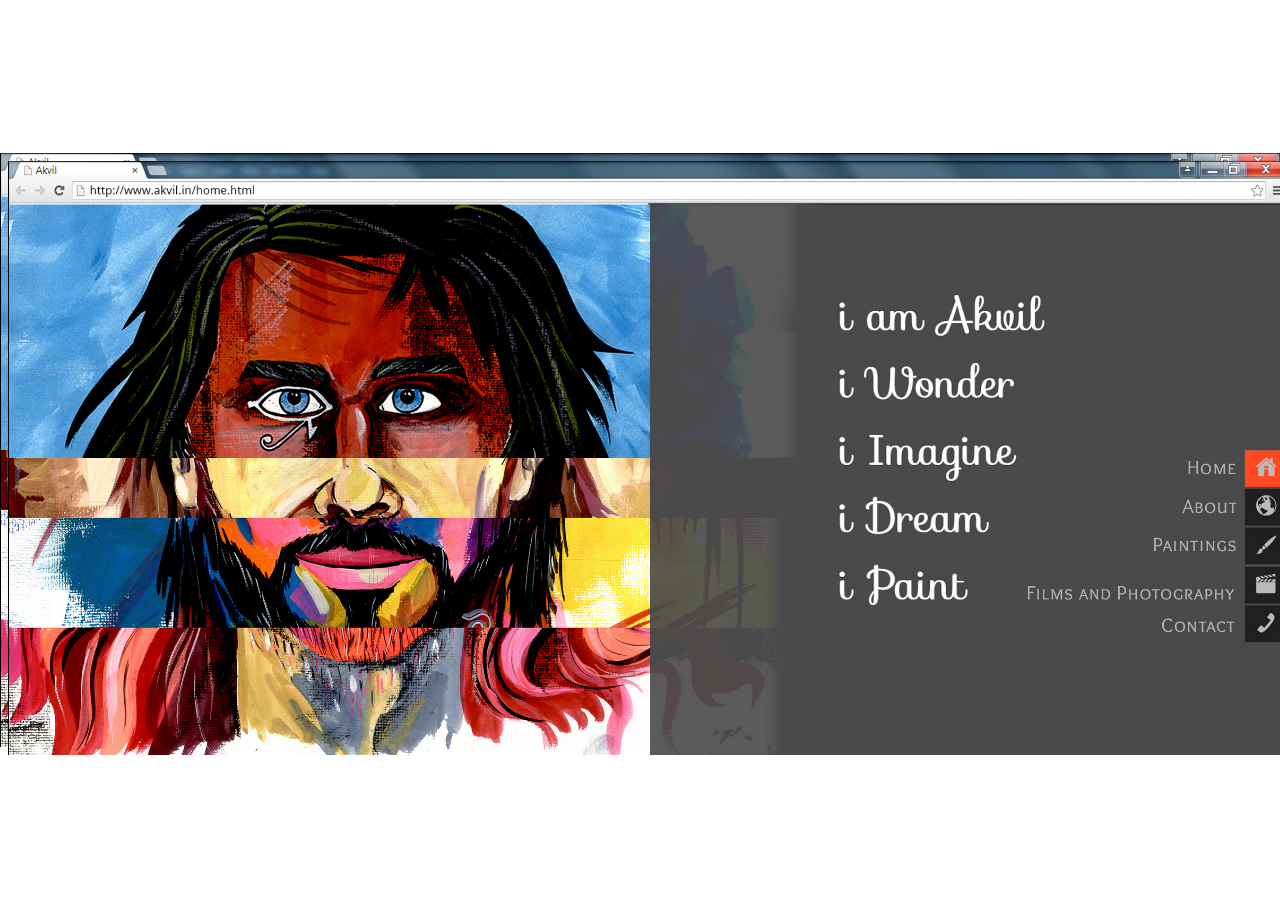
<file: index.html>
<!doctype html>
<html lang="en">
  <head>
    <!-- Required meta tags -->
    <meta charset="utf-8">
    <meta name="viewport" content="width=device-width, initial-scale=1, shrink-to-fit=no">

<link rel="stylesheet" href="style.css" />
<!--
    <style>
     html, body {
      background: url('./0 Home.jpg') center center no-repeat;
      width: 100%;
      height: 100%;
      background-size: contain;
    }
    .container{
      width: 100%;
      height: 100%;
    }
    </style>
-->
    <title>Akvil | Portfolio</title>
  </head>
  <a href="about.html">
    <body>
      <div class="container"></div>
    </body>
  </a>
  </html>
</file>
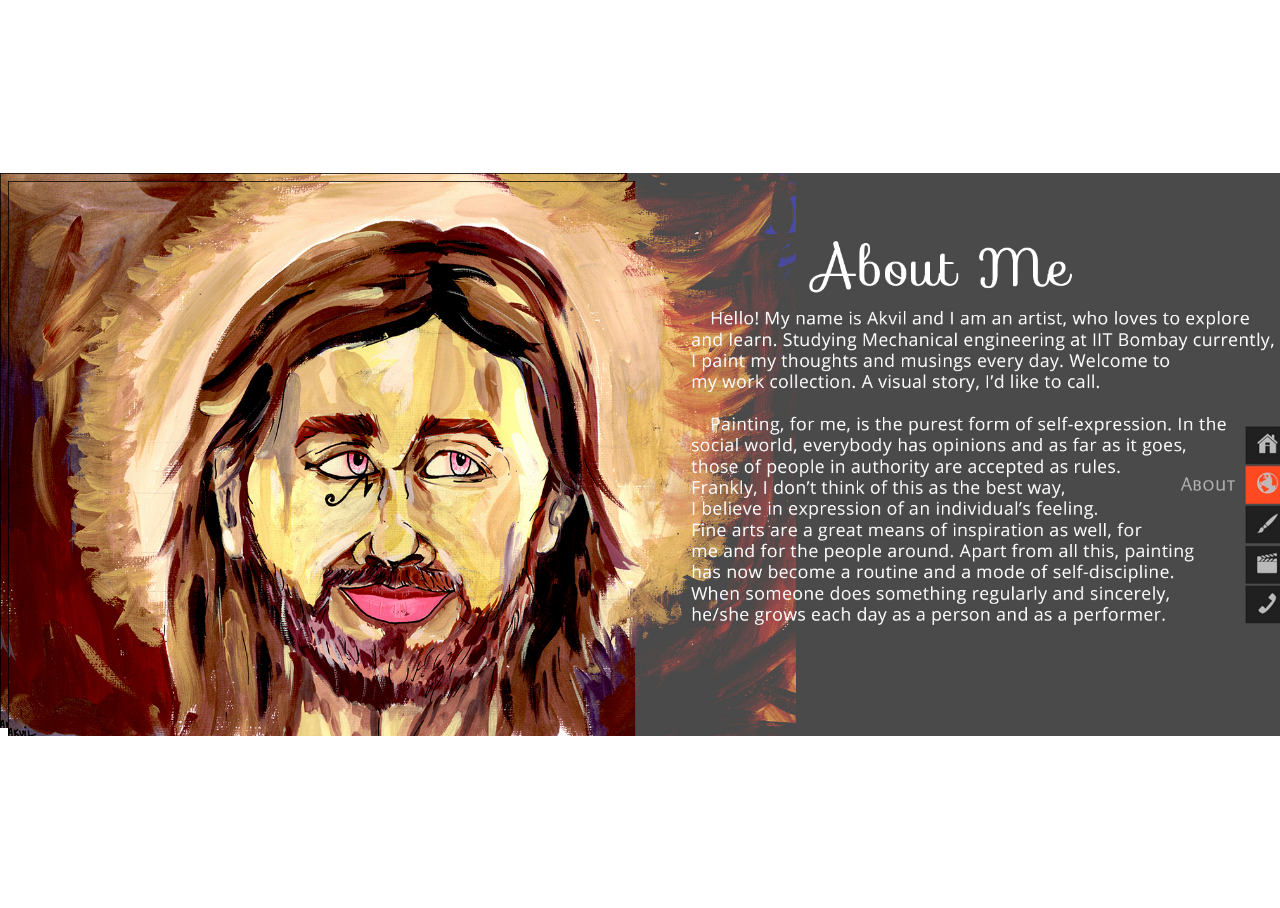
<file: about.html>
<!doctype html>
<html lang="en">
  <head>
    <!-- Required meta tags -->
    <meta charset="utf-8">
    <meta name="viewport" content="width=device-width, initial-scale=1, shrink-to-fit=no">

    <style>
    html, body {
      background: url('./1 About.jpg') center center no-repeat;
      width: 100%;
      height: 100%;
      background-size: contain;
    }
    .container{
      width: 100%;
      height: 100%;
    }
    </style>

    <title>Akvil | About</title>
  </head>
  <a href="painting.html">
    <body>
      <div class="container"></div>
    </body>
  </a>
  </html>
</file>
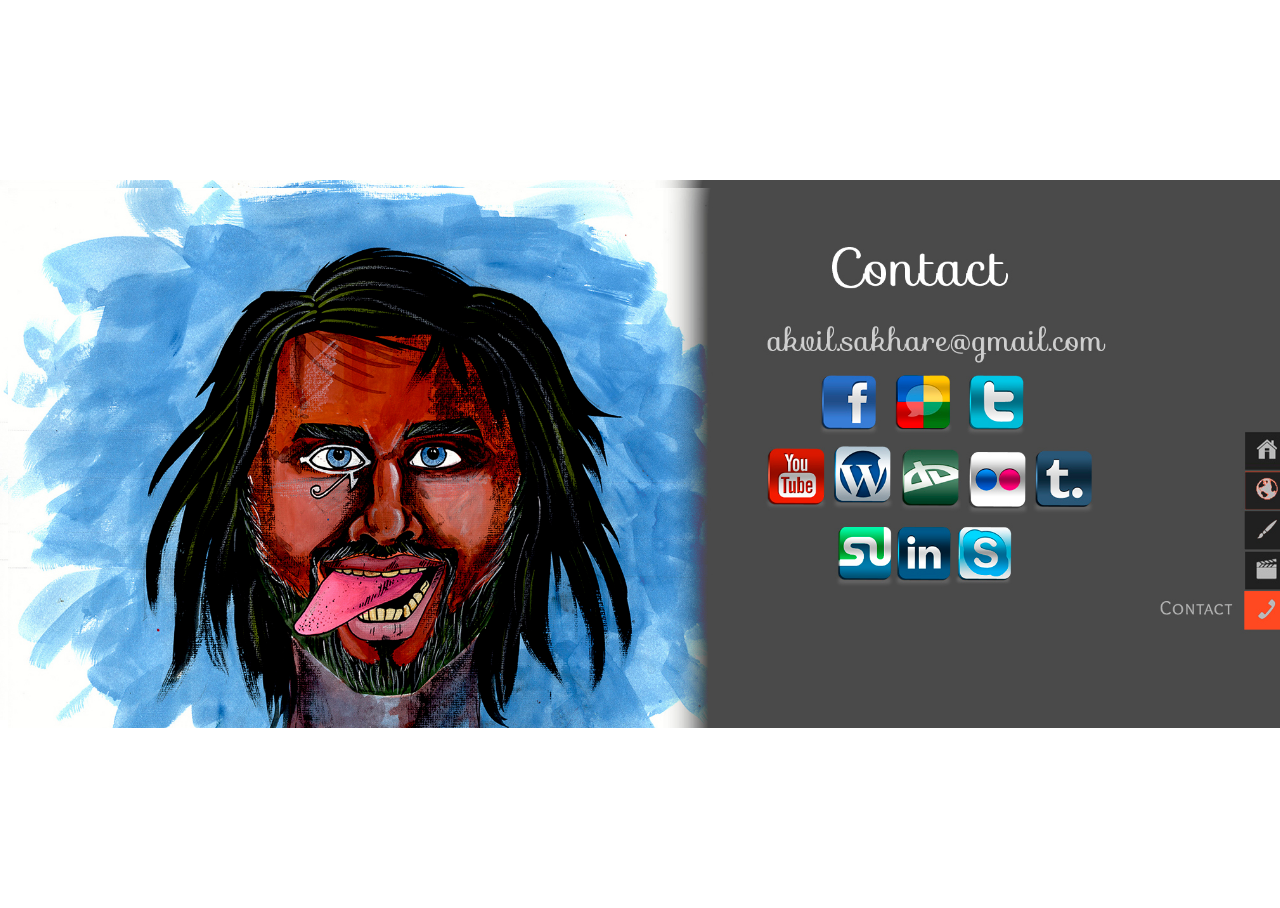
<file: contact.html>
<!doctype html>
<html lang="en">
  <head>
    <!-- Required meta tags -->
    <meta charset="utf-8">
    <meta name="viewport" content="width=device-width, initial-scale=1, shrink-to-fit=no">

    <style>
    html, body {
      background: url('./4 Contact.jpg') center center no-repeat;
      width: 100%;
      height: 100%;
      background-size: contain;
    }
    .container{
      width: 100%;
      height: 100%;
    }
    </style>

    <title>Akvil | Contact</title>
  </head>
  <a href="index.html">
    <body>
      <div class="container"></div>
    </body>
  </a>
  </html>
</file>
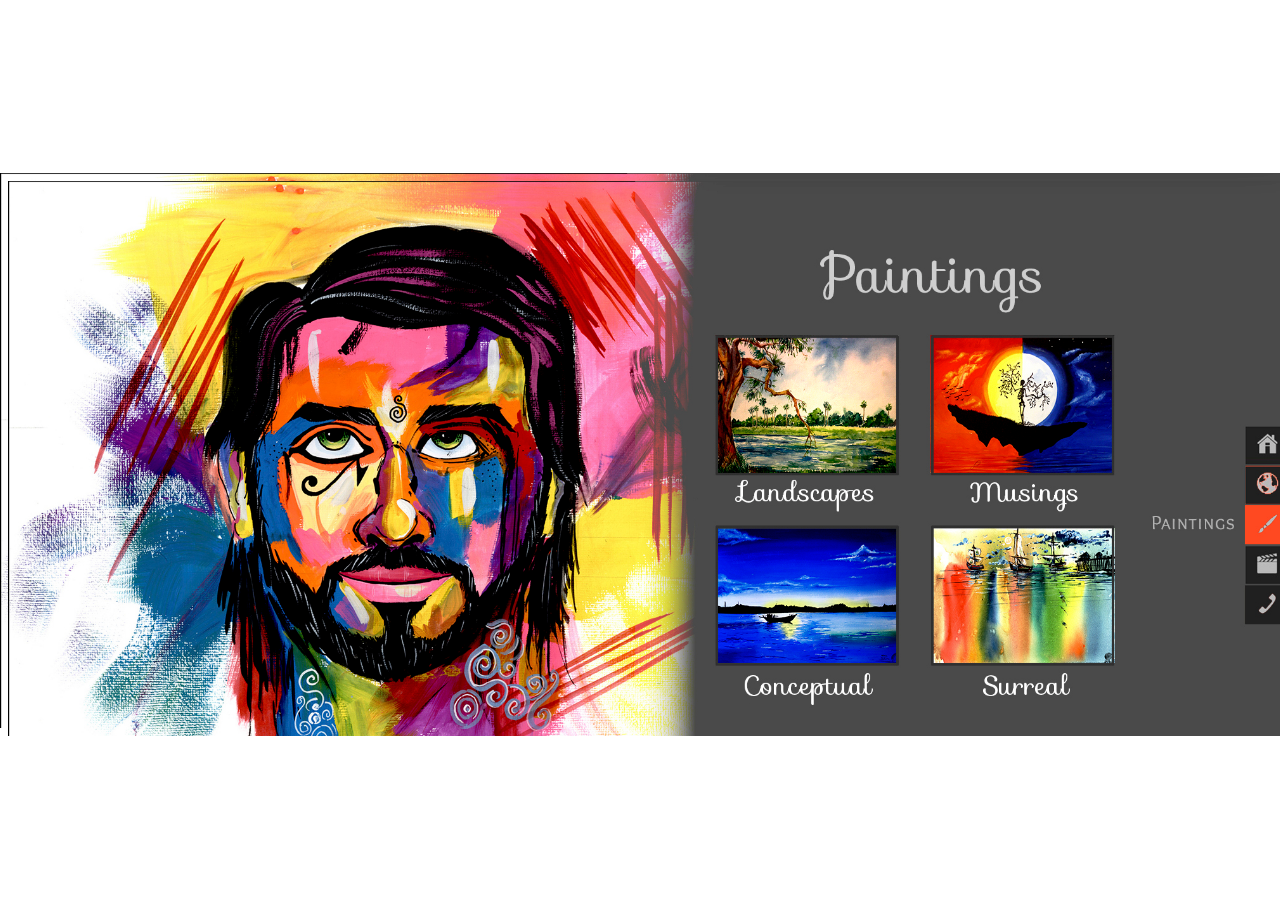
<file: painting.html>
<!doctype html>
<html lang="en">
  <head>
    <!-- Required meta tags -->
    <meta charset="utf-8">
    <meta name="viewport" content="width=device-width, initial-scale=1, shrink-to-fit=no">

    <style>
    html, body {
      background: url('./2 Paintings.jpg') center center no-repeat;
      width: 100%;
      height: 100%;
      background-size: contain;
    }
    .container{
      width: 100%;
      height: 100%;
    }
    </style>

    <title>Akvil | Paintings</title>
  </head>
  <a href="photo.html">
    <body>
      <div class="container"></div>
    </body>
  </a>
  </html>
</file>
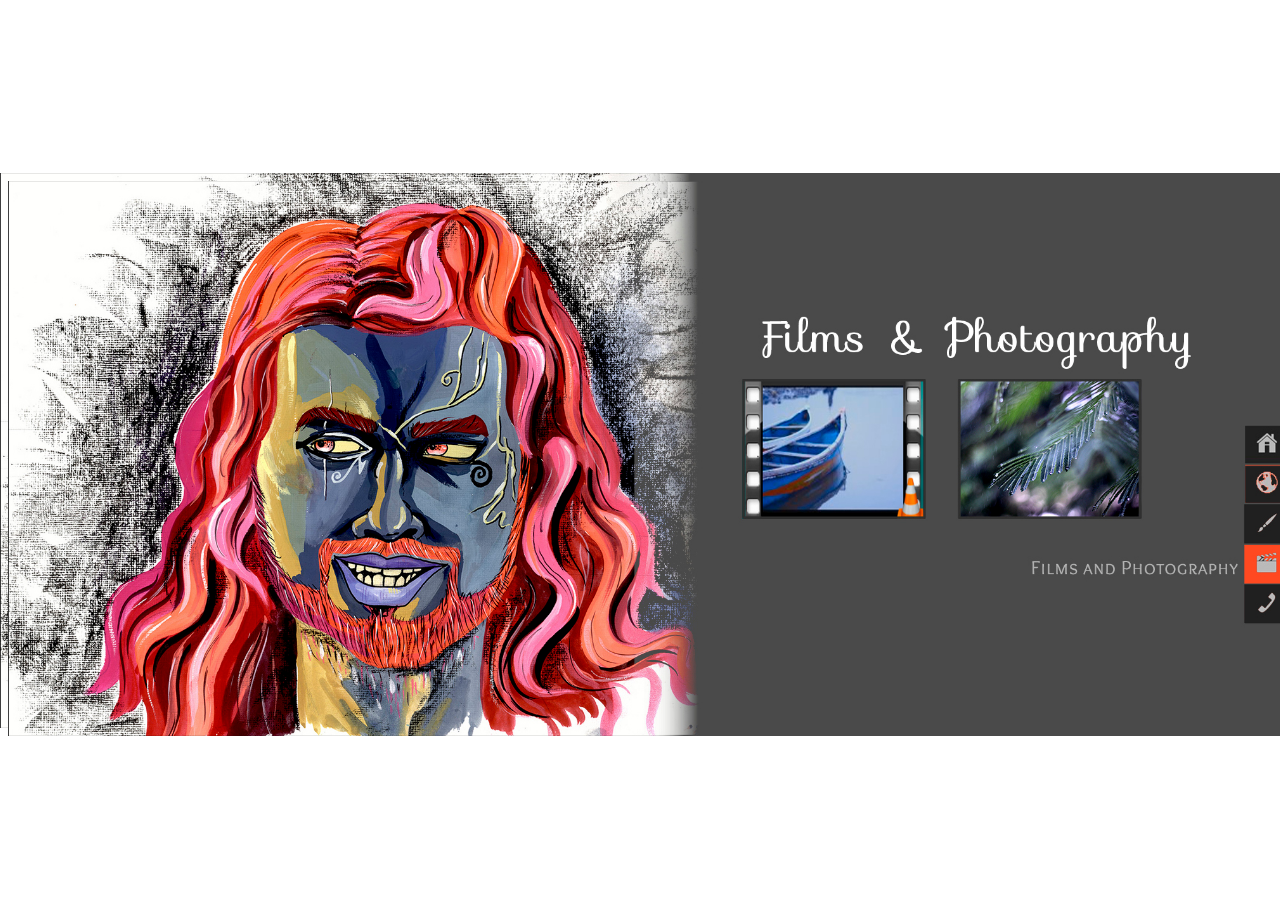
<file: photo.html>
<!doctype html>
<html lang="en">
  <head>
    <!-- Required meta tags -->
    <meta charset="utf-8">
    <meta name="viewport" content="width=device-width, initial-scale=1, shrink-to-fit=no">

    <style>
    html, body {
      background: url('./3 Photo.jpg') center center no-repeat;
      width: 100%;
      height: 100%;
      background-size: contain;
    }
    .container{
      width: 100%;
      height: 100%;
    }
    </style>

    <title>Akvil | Photos & Films</title>
  </head>
  <a href="contact.html">
    <body>
      <div class="container"></div>
    </body>
  </a>
  </html>
</file>
<file: style.css>
html, body {
  background: url('./0 Home.jpg') center center no-repeat;
  width: 100%;
  height: 100%;
  background-size: contain;
}
.container{
  width: 100%;
  height: 100%;
}
</file>
